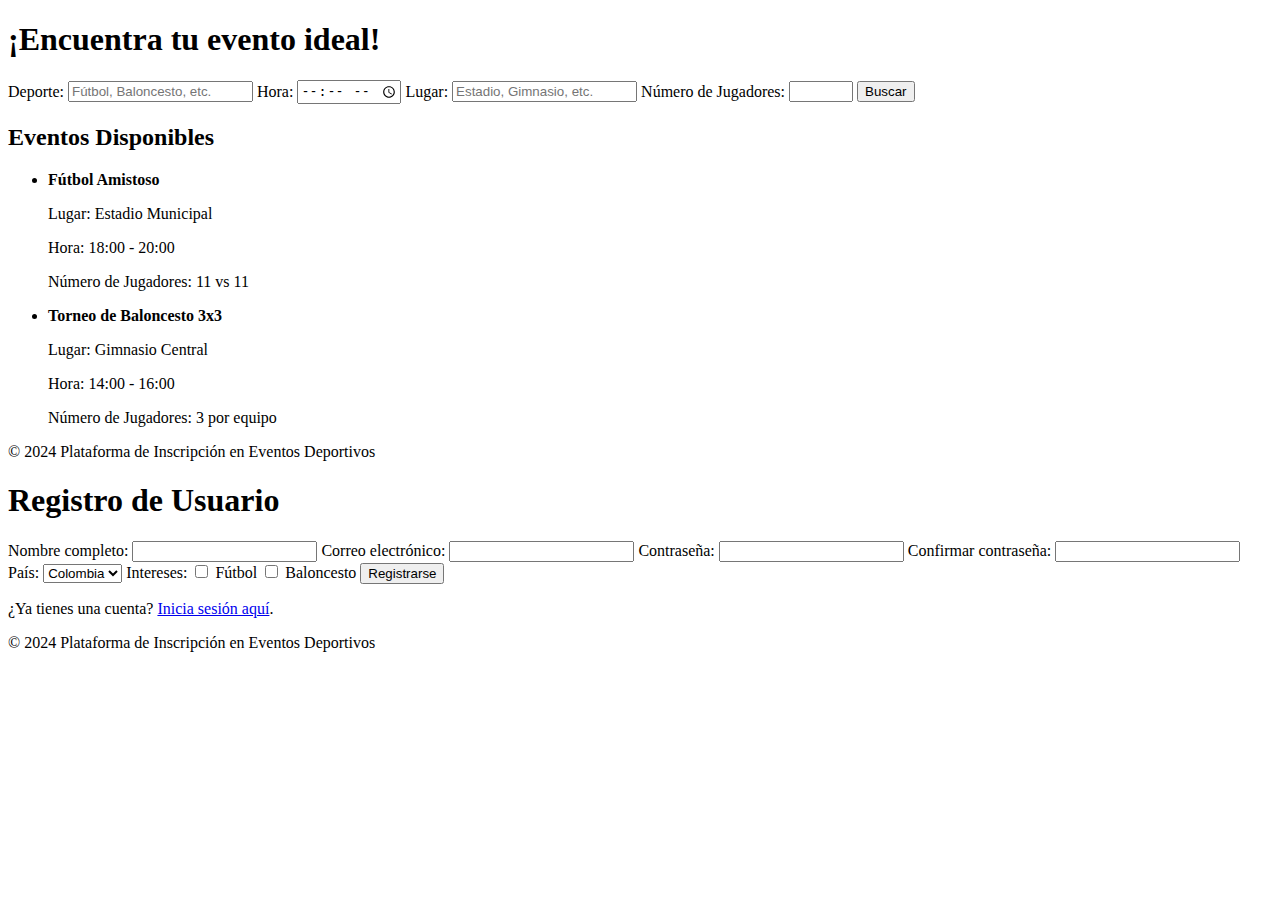
<file: Busqueda.html>
<!DOCTYPE html>
<html lang="es">
<head>
    <meta charset="UTF-8">
    <meta name="viewport" content="width=device-width, initial-scale=1.0">
    <title>Búsqueda de Eventos Deportivos</title>
    <!-- Agrega tus estilos CSS aquí -->
</head>
<body>
    <h1>¡Encuentra tu evento ideal!</h1>
    <form action="buscar_eventos.php" method="GET">
        <label for="deporte">Deporte:</label>
        <input type="text" id="deporte" name="deporte" placeholder="Fútbol, Baloncesto, etc." required>

        <label for="hora">Hora:</label>
        <input type="time" id="hora" name="hora">

        <label for="lugar">Lugar:</label>
        <input type="text" id="lugar" name="lugar" placeholder="Estadio, Gimnasio, etc.">

        <label for="jugadores">Número de Jugadores:</label>
        <input type="number" id="jugadores" name="jugadores" min="1" max="100">

        <input type="submit" value="Buscar">
    </form>

    <div class="eventos-disponibles">
        <h2>Eventos Disponibles</h2>
        <ul>
            <li>
                <strong>Fútbol Amistoso</strong>
                <p>Lugar: Estadio Municipal</p>
                <p>Hora: 18:00 - 20:00</p>
                <p>Número de Jugadores: 11 vs 11</p>
            </li>
            <li>
                <strong>Torneo de Baloncesto 3x3</strong>
                <p>Lugar: Gimnasio Central</p>
                <p>Hora: 14:00 - 16:00</p>
                <p>Número de Jugadores: 3 por equipo</p>
            </li>
            <!-- Agrega más eventos aquí -->
        </ul>
    </div>

    <footer>
        <p>© 2024 Plataforma de Inscripción en Eventos Deportivos</p>
    </footer>
    <!-- Agrega más contenido o scripts aquí si es necesario -->
</body>
</html>
<!DOCTYPE html>
<html lang="es">
<head>
    <meta charset="UTF-8">
    <meta name="viewport" content="width=device-width, initial-scale=1.0">
    <title>Registro de Usuario</title>
    <!-- Agrega tus estilos CSS aquí -->
</head>
<body>
    <h1>Registro de Usuario</h1>
    <form action="procesar_registro.php" method="POST">
        <label for="nombre">Nombre completo:</label>
        <input type="text" id="nombre" name="nombre" required>
        <!-- Puedes agregar más detalles, como apellidos, fecha de nacimiento, etc. -->

        <label for="email">Correo electrónico:</label>
        <input type="email" id="email" name="email" required>
        <!-- Asegúrate de validar el formato del correo electrónico -->

        <label for="contrasena">Contraseña:</label>
        <input type="password" id="contrasena" name="contrasena" required>
        <!-- Considera agregar requisitos de seguridad para la contraseña -->

        <label for="confirmar-contrasena">Confirmar contraseña:</label>
        <input type="password" id="confirmar-contrasena" name="confirmar-contrasena" required>
        <!-- Asegúrate de que las contraseñas coincidan -->

        <label for="pais">País:</label>
        <select id="pais" name="pais">
            <option value="colombia">Colombia</option>
            <option value="espana">España</option>
            <!-- Agrega más opciones según tus necesidades -->
        </select>

        <label for="intereses">Intereses:</label>
        <input type="checkbox" id="futbol" name="intereses" value="futbol">
        <label for="futbol">Fútbol</label>
        <input type="checkbox" id="baloncesto" name="intereses" value="baloncesto">
        <label for="baloncesto">Baloncesto</label>

        <input type="submit" value="Registrarse">
    </form>

    <p>¿Ya tienes una cuenta? <a href="iniciar_sesion.php">Inicia sesión aquí</a>.</p>

    <footer>
        <p>© 2024 Plataforma de Inscripción en Eventos Deportivos</p>
    </footer>

</body>
</html>
</file>
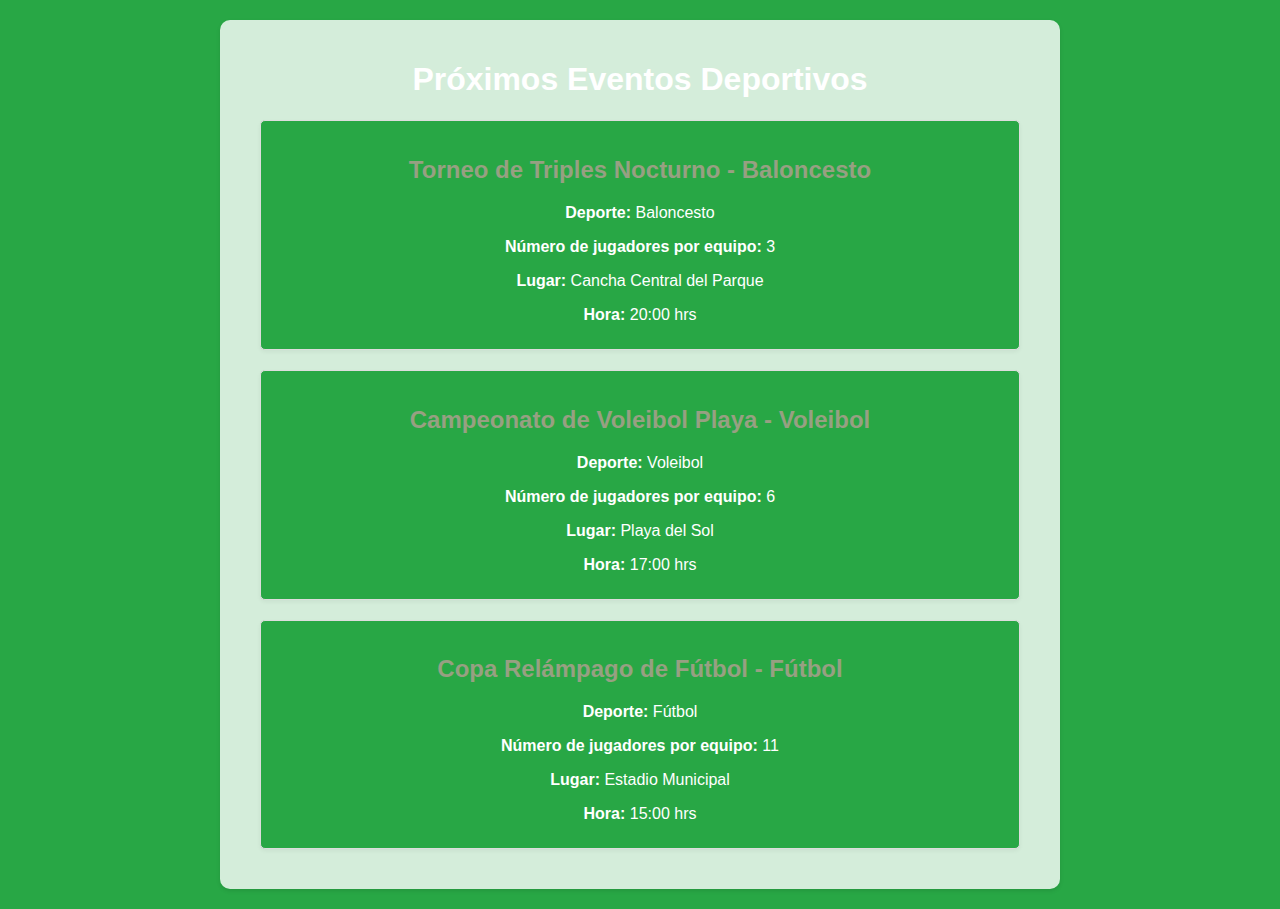
<file: eventos.html>
<!DOCTYPE html>
<html lang="es">
<head>
<meta charset="UTF-8">
<meta name="viewport" content="width=device-width, initial-scale=1.0">
<title>Eventos Deportivos</title>
<style>
  body {
    font-family: 'Arial', sans-serif;
    background-color: #28a745;
    color: #fff; 
    margin: 0;
    padding: 0;
  }
  .events-container {
    width: 100%;
    background-color: rgba(255, 255, 255, 0.8); 
    text-align: center;
    padding: 20px;
    box-shadow: 0 2px 4px rgba(0, 0, 0, 0.1);
    border-radius: 10px;
    margin: 20px auto; 
    max-width: 800px; 
  }
  .event-item {
    margin: 20px;
    padding: 15px;
    border: 1px solid #dddddd;
    border-radius: 5px;
    background-color: #28a745; 
    color: #fff; 
    box-shadow: 0 2px 4px rgba(0, 0, 0, 0.05);
  }
  .event-description {
    font-size: 16px;
    margin-bottom: 10px;
  }
  h1 {
    color: #fff; 
  }
  h2 {
    color: #97a082; /* Títulos de eventos en dorado para destacar */
  }
</style>
</head>
<body>
<div class="events-container">
  <h1>Próximos Eventos Deportivos</h1>
  
  <!-- Evento de Baloncesto -->
  <div class="event-item">
    <h2>Torneo de Triples Nocturno - Baloncesto</h2>
    <p class="event-description"><strong>Deporte:</strong> Baloncesto</p>
    <p class="event-description"><strong>Número de jugadores por equipo:</strong> 3</p>
    <p class="event-description"><strong>Lugar:</strong> Cancha Central del Parque</p>
    <p class="event-description"><strong>Hora:</strong> 20:00 hrs</p>
  </div>

  <!-- Evento de Voleibol -->
  <div class="event-item">
    <h2>Campeonato de Voleibol Playa - Voleibol</h2>
    <p class="event-description"><strong>Deporte:</strong> Voleibol</p>
    <p class="event-description"><strong>Número de jugadores por equipo:</strong> 6</p>
    <p class="event-description"><strong>Lugar:</strong> Playa del Sol</p>
    <p class="event-description"><strong>Hora:</strong> 17:00 hrs</p>
  </div>

  <!-- Evento de Fútbol -->
  <div class="event-item">
    <h2>Copa Relámpago de Fútbol - Fútbol</h2>
    <p class="event-description"><strong>Deporte:</strong> Fútbol</p>
    <p class="event-description"><strong>Número de jugadores por equipo:</strong> 11</p>
    <p class="event-description"><strong>Lugar:</strong> Estadio Municipal</p>
    <p class="event-description"><strong>Hora:</strong> 15:00 hrs</p>
  </div>

</div>
</body>
</html>
</file>
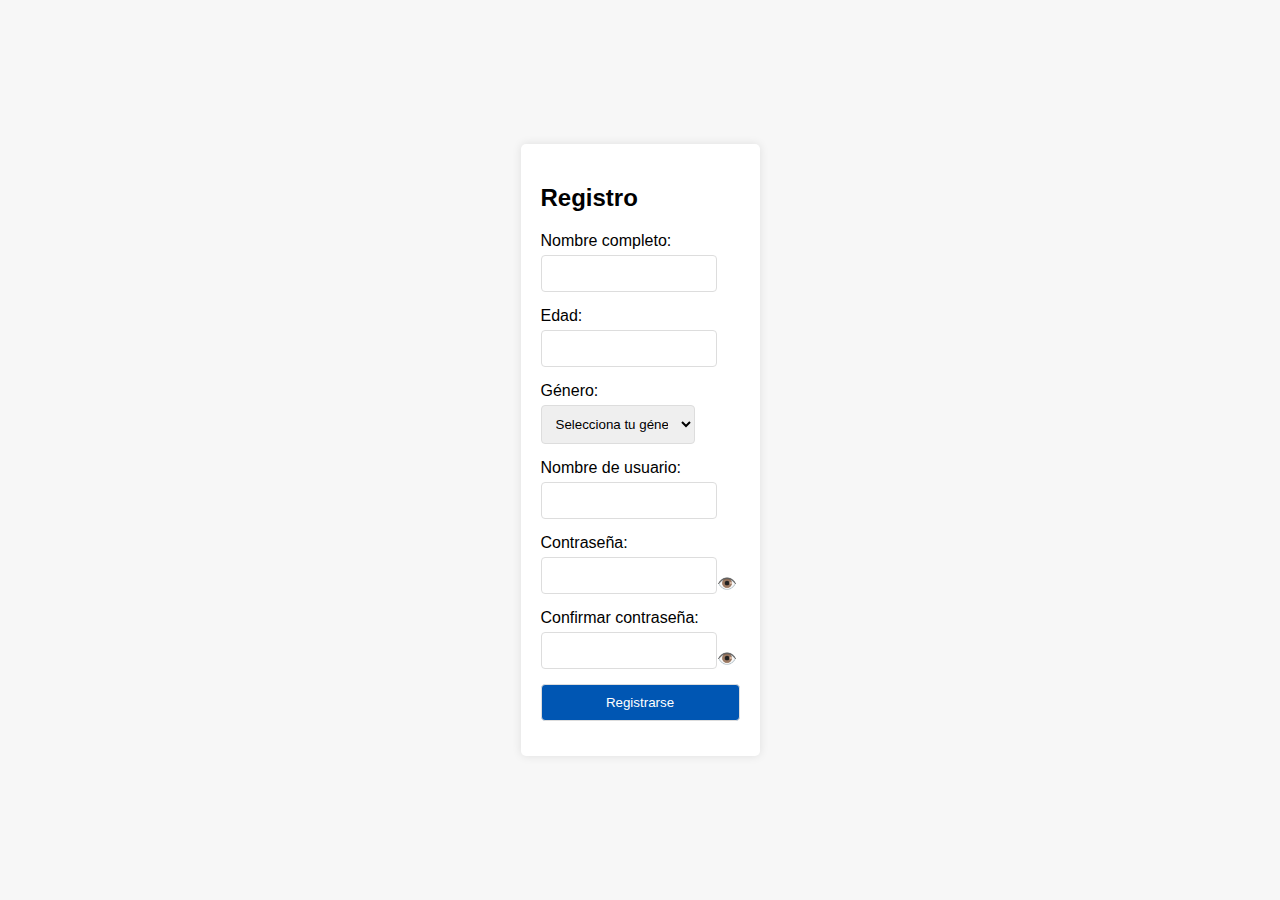
<file: register perfil.html>
<!DOCTYPE html>
<html lang="es">
<head>
  <link rel="icon" type="image/png" sizes="16x16" href="images\logodejogobonito.jpg">
<meta charset="UTF-8">
<meta name="viewport" content="width=device-width, initial-scale=1.0">
<title>Registro</title>
<style>
  body {
    font-family: Arial, sans-serif;
    background-color: #f7f7f7;
    display: flex;
    justify-content: center;
    align-items: center;
    height: 100vh;
    margin: 0;
  }
  .register-container {
    background-color: #ffffff;
    padding: 20px;
    border-radius: 5px;
    box-shadow: 0 0 10px rgba(0, 0, 0, 0.1);
  }

  .form-input input::-webkit-outer-spin-button,
  .form-input input::-webkit-inner-spin-button {
    -webkit-appearance: none; 
  }
  .form-input {
    margin-bottom: 15px;
    position: relative;
  }
  .form-input label {
    display: block;
    margin-bottom: 5px;
  }
  .form-input input,
  .form-input select {
    width: calc(100% - 45px);
    padding: 10px;
    border: 1px solid #dddddd;
    border-radius: 4px;
  }
  .form-input input[type="submit"] {
    width: 100%;
    background-color: #0056b3;
    color: white;
    cursor: pointer;
  }
  .form-input input[type="submit"]:hover {
    background-color: #003d82;
  }
  .toggle-password {
    position: absolute;
    right: px;
    top: 40px;
    cursor: pointer;
  }
  
</style>
<script>
  function validatePassword(){
    var password = document.getElementById("password");
    var confirm_password = document.getElementById("confirm_password");
    if(password.value != confirm_password.value) {
      confirm_password.setCustomValidity("Las contraseñas no coinciden.");
    } else {
      confirm_password.setCustomValidity('');
    }
  }

  function togglePasswordVisibility() {
    var password = document.getElementById("password");
    var confirm_password = document.getElementById("confirm_password");
    if (password.type === "password") {
      password.type = "text";
      confirm_password.type = "text";
    } else {
      password.type = "password";
      confirm_password.type = "password";
    }
  }
</script>
</head>
<body>
<div class="register-container">
  <h2>Registro</h2>
  <form action="/register" method="post" onsubmit="validatePassword()">
    <div class="form-input">
      <label for="name">Nombre completo:</label>
      <input type="text" id="name" name="name" required>
    </div>
    <div class="form-input">
      <label for="age">Edad:</label>
      <input type="number" id="age" name="age" min="0" max="99" required>
    </div>
    <div class="form-input">
      <label for="gender">Género:</label>
      <select id="gender" name="gender" required>
        <option value="">Selecciona tu género</option>
        <option value="male">Masculino</option>
        <option value="female">Femenino</option>
        <option value="other">Otro</option>
      </select>
    </div>
    <div class="form-input">
      <label for="username">Nombre de usuario:</label>
      <input type="text" id="username" name="username" required>
    </div>
    <div class="form-input">
      <label for="password">Contraseña:</label>
      <input type="password" id="password" name="password" oninput="validatePassword()" required>
      <span class="toggle-password" onclick="togglePasswordVisibility()">👁️</span>
    </div>
    <div class="form-input">
      <label for="confirm_password">Confirmar contraseña:</label>
      <input type="password" id="confirm_password" name="confirm_password" oninput="validatePassword()" required>
      <span class="toggle-password" onclick="togglePasswordVisibility()">👁️</span>
    </div>
    <div class="form-input">
      <input type="submit" value="Registrarse">
    </div>
  </form>
</div>
</body>
</html>
</file>
